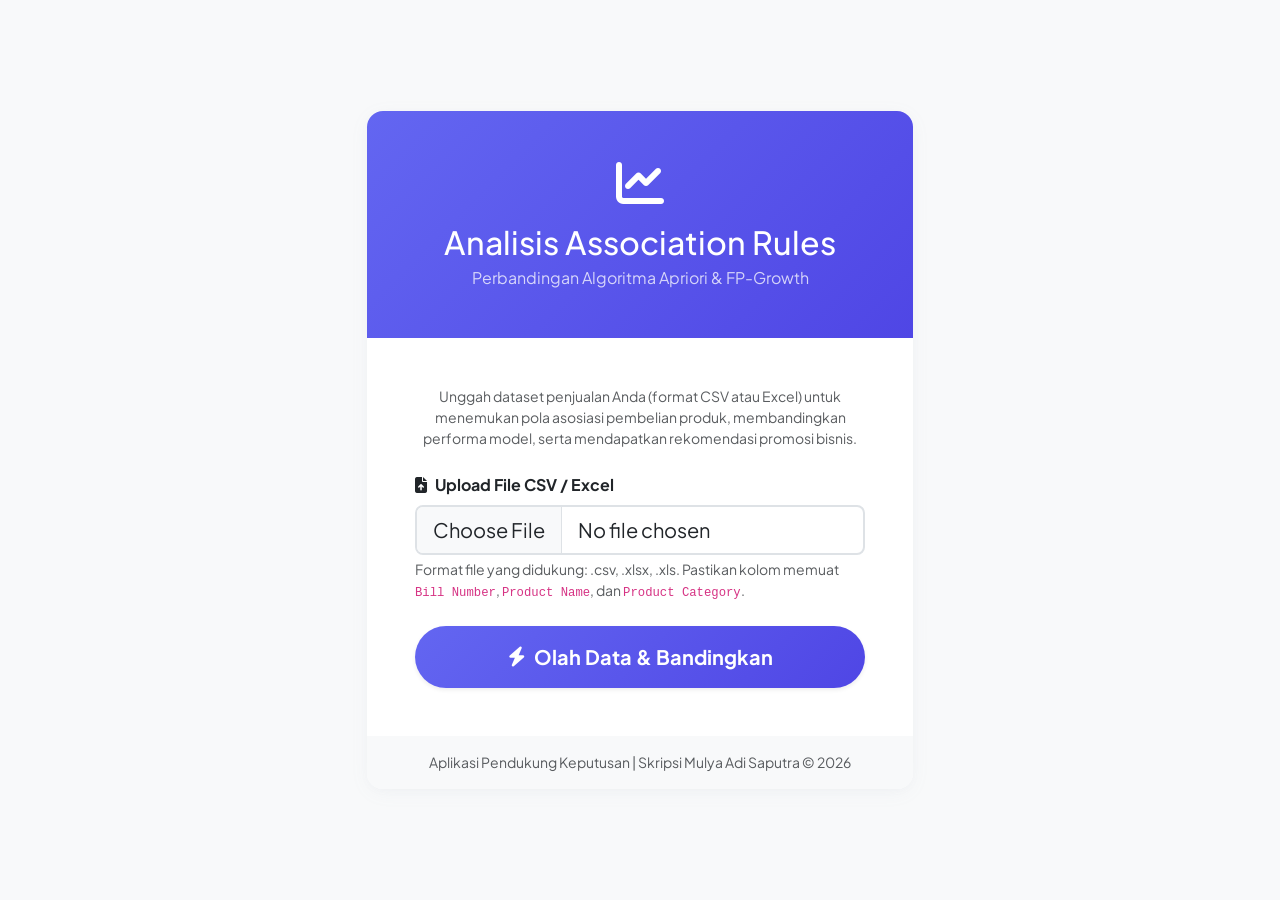
<file: templates/index.html>
<!DOCTYPE html>
<html lang="id">

<head>
    <meta charset="UTF-8">
    <meta name="viewport" content="width=device-width, initial-scale=1.0">
    <title>Analisis Association Rules - Perbandingan Apriori &amp; FP-Growth</title>
    <!-- Bootstrap 5 CSS -->
    <link href="https://cdn.jsdelivr.net/npm/bootstrap@5.3.3/dist/css/bootstrap.min.css" rel="stylesheet">
    <!-- FontAwesome Icons -->
    <link href="https://cdnjs.cloudflare.com/ajax/libs/font-awesome/6.4.0/css/all.min.css" rel="stylesheet">
    <!-- Custom Style Sheet -->
    <link href="/static/css/style.css" rel="stylesheet">
</head>

<body class="bg-light d-flex align-items-center justify-content-center" style="min-height: 100vh;">

    <div class="container py-5">
        <div class="row justify-content-center">
            <div class="col-lg-6 col-md-8">

                <!-- Premium Portal Card -->
                <div class="card card-premium border-0">
                    <!-- Gradient Header -->
                    <div class="card-header-gradient text-white text-center p-5">
                        <i class="fa-solid fa-chart-line fa-3x mb-3 text-white"></i>
                        <h2 class="fw-extrabold mb-1">Analisis Association Rules</h2>
                        <p class="mb-0 opacity-75">Perbandingan Algoritma Apriori &amp; FP-Growth</p>
                    </div>

                    <!-- Form Body -->
                    <div class="card-body p-4 p-md-5">
                        <p class="text-muted small text-center mb-4">
                            Unggah dataset penjualan Anda (format CSV atau Excel) untuk menemukan pola asosiasi
                            pembelian produk, membandingkan performa model, serta mendapatkan rekomendasi promosi
                            bisnis.
                        </p>

                        <form action="/upload" method="POST" enctype="multipart/form-data">

                            <!-- File Upload Input -->
                            <div class="mb-4">
                                <label class="form-label fw-bold text-dark"><i
                                        class="fa-solid fa-file-arrow-up me-2 text-indigo"></i>Upload File CSV /
                                    Excel</label>
                                <div class="input-group">
                                    <input type="file" name="file" class="form-control form-control-lg border-2"
                                        accept=".csv, .xlsx, .xls" required>
                                </div>
                                <div class="form-text small text-muted">
                                    Format file yang didukung: .csv, .xlsx, .xls. Pastikan kolom memuat
                                    <code>Bill Number</code>, <code>Product Name</code>, dan
                                    <code>Product Category</code>.
                                </div>
                            </div>


                            <!-- Submit Button -->
                            <button type="submit"
                                class="btn btn-primary btn-lg w-100 py-3 rounded-pill fw-bold shadow-sm border-0 d-flex align-items-center justify-content-center gap-2"
                                style="background: var(--primary-gradient);">
                                <i class="fa-solid fa-bolt"></i> Olah Data &amp; Bandingkan
                            </button>

                        </form>
                    </div>

                    <!-- Footer -->
                    <div class="card-footer bg-light text-center py-3 border-0 small text-muted">
                        Aplikasi Pendukung Keputusan | Skripsi Mulya Adi Saputra &copy; 2026
                    </div>
                </div>

            </div>
        </div>
    </div>

    <!-- Bootstrap JS Bundle -->
    <script src="https://cdn.jsdelivr.net/npm/bootstrap@5.3.3/dist/js/bootstrap.bundle.min.js"></script>
</body>

</html>
</file>
<file: static/css/style.css>
@import url('https://fonts.googleapis.com/css2?family=Plus+Jakarta+Sans:wght@300;400;500;600;700;800&display=swap');

:root {
    --primary-gradient: linear-gradient(135deg, #6366f1 0%, #4f46e5 100%);
    --secondary-gradient: linear-gradient(135deg, #3b82f6 0%, #1d4ed8 100%);
    --success-gradient: linear-gradient(135deg, #10b981 0%, #047857 100%);
    --warning-gradient: linear-gradient(135deg, #f59e0b 0%, #b45309 100%);
    --danger-gradient: linear-gradient(135deg, #ef4444 0%, #b91c1c 100%);
    --purple-gradient: linear-gradient(135deg, #a855f7 0%, #7e22ce 100%);

    --bg-main: #f8fafc;
    --card-bg: #ffffff;
    --text-main: #0f172a;
    --text-muted: #64748b;
    --border-color: #e2e8f0;
}

body {
    font-family: 'Plus Jakarta Sans', sans-serif;
    background-color: var(--bg-main);
    color: var(--text-main);
    min-height: 100vh;
}

/* Card custom styles */
.card-premium {
    background: var(--card-bg);
    border: none;
    border-radius: 16px;
    box-shadow: 0 4px 20px -2px rgba(148, 163, 184, 0.08), 0 2px 8px -1px rgba(148, 163, 184, 0.04);
    overflow: hidden;
    transition: all 0.3s cubic-bezier(0.4, 0, 0.2, 1);
}

.card-premium:hover {
    transform: translateY(-2px);
    box-shadow: 0 12px 24px -4px rgba(148, 163, 184, 0.16), 0 4px 12px -2px rgba(148, 163, 184, 0.08);
}

.card-premium .card-header-gradient {
    background: var(--primary-gradient);
    color: #ffffff;
    border-bottom: none;
    padding: 1.25rem 1.5rem;
}

.card-premium .card-header-gradient-secondary {
    background: var(--secondary-gradient);
    color: #ffffff;
    border-bottom: none;
    padding: 1.25rem 1.5rem;
}

.card-premium .card-header-gradient-success {
    background: var(--success-gradient);
    color: #ffffff;
    border-bottom: none;
    padding: 1.25rem 1.5rem;
}

.card-premium .card-header-gradient-purple {
    background: var(--purple-gradient);
    color: #ffffff;
    border-bottom: none;
    padding: 1.25rem 1.5rem;
}

/* Dashboard Summary Cards */
.metric-card {
    border-radius: 14px;
    border-left: 6px solid;
    padding: 1.25rem;
    background: #ffffff;
    box-shadow: 0 2px 10px rgba(0, 0, 0, 0.02);
    transition: transform 0.2s ease, box-shadow 0.2s ease;
}

.metric-card:hover {
    transform: translateY(-2px);
    box-shadow: 0 8px 20px rgba(0, 0, 0, 0.05);
}

.metric-blue {
    border-left-color: #3b82f6;
}

.metric-green {
    border-left-color: #10b981;
}

.metric-purple {
    border-left-color: #8b5cf6;
}

.metric-amber {
    border-left-color: #f59e0b;
}

/* Custom Tabs */
.nav-pills-custom {
    background: #e2e8f0;
    padding: 0.4rem;
    border-radius: 12px;
}

.nav-pills-custom .nav-link {
    color: var(--text-muted);
    font-weight: 600;
    border-radius: 8px;
    padding: 0.6rem 1.2rem;
    transition: all 0.2s ease;
    border: none;
}

.nav-pills-custom .nav-link.active {
    background: #ffffff;
    color: #4f46e5;
    box-shadow: 0 4px 10px rgba(0, 0, 0, 0.05);
}

.nav-pills-custom .nav-link:hover:not(.active) {
    color: var(--text-main);
}

/* Table styling */
.table-responsive-custom {
    max-height: 480px;
    overflow-y: auto;
    border-radius: 12px;
    border: 1px solid var(--border-color);
}

.table-custom {
    margin-bottom: 0;
    width: 100%;
}

.table-custom th {
    background-color: #f1f5f9;
    color: #475569;
    font-weight: 700;
    text-transform: uppercase;
    font-size: 0.75rem;
    letter-spacing: 0.05em;
    padding: 0.9rem 1.1rem;
    border-bottom: 2px solid var(--border-color);
    position: sticky;
    top: 0;
    z-index: 10;
}

.table-custom td {
    padding: 0.9rem 1.1rem;
    vertical-align: middle;
    font-size: 0.85rem;
    border-bottom: 1px solid var(--border-color);
    color: #334155;
}

.table-custom tbody tr:hover {
    background-color: #f8fafc;
}

/* Preprocessing Flowchart Step */
.prep-step-container {
    position: relative;
    padding-left: 20px;
    border-left: 2px dashed #cbd5e1;
    margin-left: 15px;
}

.prep-step {
    position: relative;
    padding: 1.25rem;
    background: #f8fafc;
    border-radius: 12px;
    border: 1px solid var(--border-color);
    margin-bottom: 1.5rem;
    transition: all 0.2s ease;
}

.prep-step:hover {
    background: #ffffff;
    border-color: #818cf8;
    box-shadow: 0 4px 12px rgba(129, 140, 248, 0.08);
}

.prep-step-dot {
    position: absolute;
    left: -31px;
    top: 24px;
    width: 20px;
    height: 20px;
    border-radius: 50%;
    background: #ffffff;
    border: 4px solid #4f46e5;
    z-index: 5;
}

.prep-badge {
    display: inline-flex;
    align-items: center;
    justify-content: center;
    padding: 0.25rem 0.6rem;
    border-radius: 6px;
    background: #e0e7ff;
    color: #4338ca;
    font-weight: 700;
    font-size: 0.75rem;
    margin-bottom: 0.5rem;
}

/* Scrollbars */
::-webkit-scrollbar {
    width: 8px;
    height: 8px;
}

::-webkit-scrollbar-track {
    background: #f1f5f9;
    border-radius: 4px;
}

::-webkit-scrollbar-thumb {
    background: #cbd5e1;
    border-radius: 4px;
}

::-webkit-scrollbar-thumb:hover {
    background: #94a3b8;
}

/* Promo card */
.promo-card {
    border: none;
    border-radius: 14px;
    background: #ffffff;
    box-shadow: 0 4px 12px rgba(0, 0, 0, 0.02);
    transition: all 0.3s ease;
    border-left: 6px solid #10b981;
    overflow: hidden;
}

.promo-card:hover {
    transform: translateY(-3px);
    box-shadow: 0 10px 24px rgba(0, 0, 0, 0.06);
}

.promo-card.recommendation-high {
    border-left-color: #ef4444;
}

.promo-card.recommendation-medium {
    border-left-color: #f59e0b;
}

.promo-card.recommendation-low {
    border-left-color: #3b82f6;
}

.badge-lift {
    background-color: #fef2f2;
    color: #ef4444;
    font-weight: 700;
    border: 1px solid #fee2e2;
}

.badge-conf {
    background-color: #ecfdf5;
    color: #10b981;
    font-weight: 700;
    border: 1px solid #d1fae5;
}

.badge-supp {
    background-color: #eff6ff;
    color: #3b82f6;
    font-weight: 700;
    border: 1px solid #dbeafe;
}

/* Tab normal */
#previewTabs .nav-link {
    color: #495057;
    font-weight: 600;
    border: none;
    transition: all 0.3s ease;
}

/* Hover */
#previewTabs .nav-link:hover {
    color: #4f46e5;
}

/* Tab aktif */
#previewTabs .nav-link.active {
    background: linear-gradient(135deg, #4f46e5, #6366f1);
    color: white !important;
    border-radius: 8px 8px 0 0;
    border: none;
    box-shadow: 0 3px 10px rgba(79, 70, 229, 0.3);
}

/* Detail Transaction Button */
.detail-btn {
    font-size: 0.72rem;
    font-weight: 600;
    border-width: 1.5px;
    transition: all 0.2s ease;
    white-space: nowrap;
}

.detail-btn:hover {
    background: #4f46e5;
    border-color: #4f46e5;
    color: #fff;
    transform: translateY(-1px);
    box-shadow: 0 3px 8px rgba(79, 70, 229, 0.3);
}

/* Transaction Modal Basket Badge styles */
#modalTableBody .badge {
    transition: filter 0.15s ease;
}

#modalTableBody tr:hover .badge {
    filter: brightness(0.95);
}

/* Modal search input focus */
#transactionModal .input-group:focus-within {
    box-shadow: 0 0 0 3px rgba(99, 102, 241, 0.15);
    border-radius: 8px;
}

#transactionModal .input-group .form-control,
#transactionModal .input-group .input-group-text {
    border-color: #e2e8f0;
    border-radius: 8px;
}

#transactionModal .input-group .form-control:focus {
    box-shadow: none;
    border-color: #6366f1;
}

#transactionModal .input-group .input-group-text {
    border-right: none;
    border-radius: 8px 0 0 8px;
}

#transactionModal .input-group .form-control {
    border-left: none;
    border-radius: 0 8px 8px 0;
}
</file>
